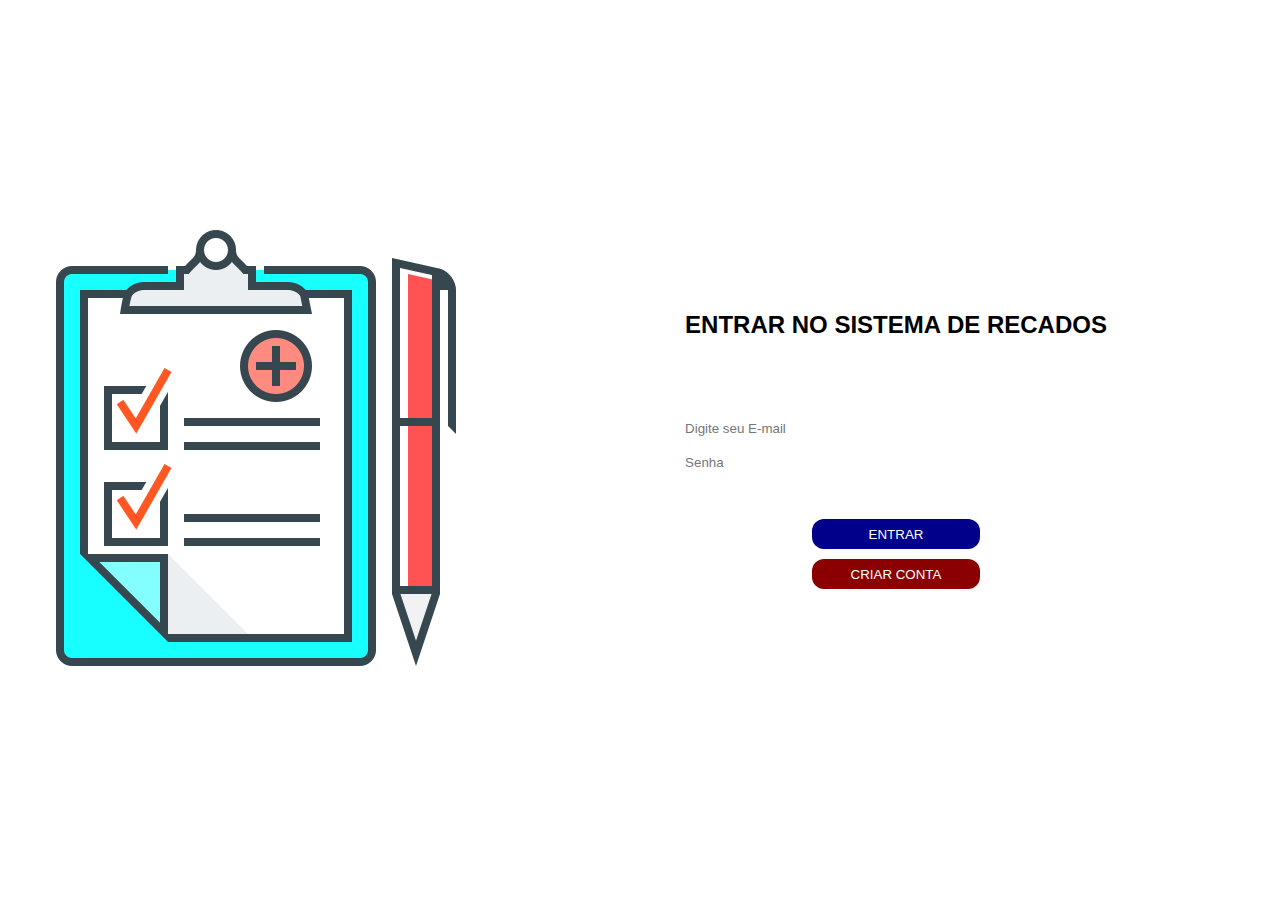
<file: index.html>
<!DOCTYPE html>
<html lang="pt-br">
  <head>
    <meta charset="UTF-8" />
    <meta http-equiv="X-UA-Compatible" content="IE=edge" />
    <meta name="viewport" content="width=, initial-scale=1.0" />
    <link rel="stylesheet" href="./css/style.css"/>
    <title>Página de Login</title>
  </head>
  <body>
    <main class="container">
      <div class="div1_login">
        <img
          class="image" src="./images/imgrecado.png" alt=""/>
      </div>
      <div class="div2_login">
        <form class="form_login" id="form-login">
          <h2 class="titulo_login">ENTRAR NO SISTEMA DE RECADOS</h2>
          <div class="input_email_login">
            <input class="email" type="email" placeholder="Digite seu E-mail" id="email-login"/>
          </div>
          <div class="input_password_login">
            <input class="senha" type="password" placeholder="Senha" id="senha-login"/>
          </div>
          <button class="botao_entrar" id="botao-logar" value="botao-logar" type="submit">ENTRAR</button>
          <button class="botao_criar_conta" id="botao-criar-conta-login" type="button">CRIAR CONTA</button>
        </form>
      </div>
    </main>
    <script src="./js/index.js"></script>
  </body>
</html>
</file>
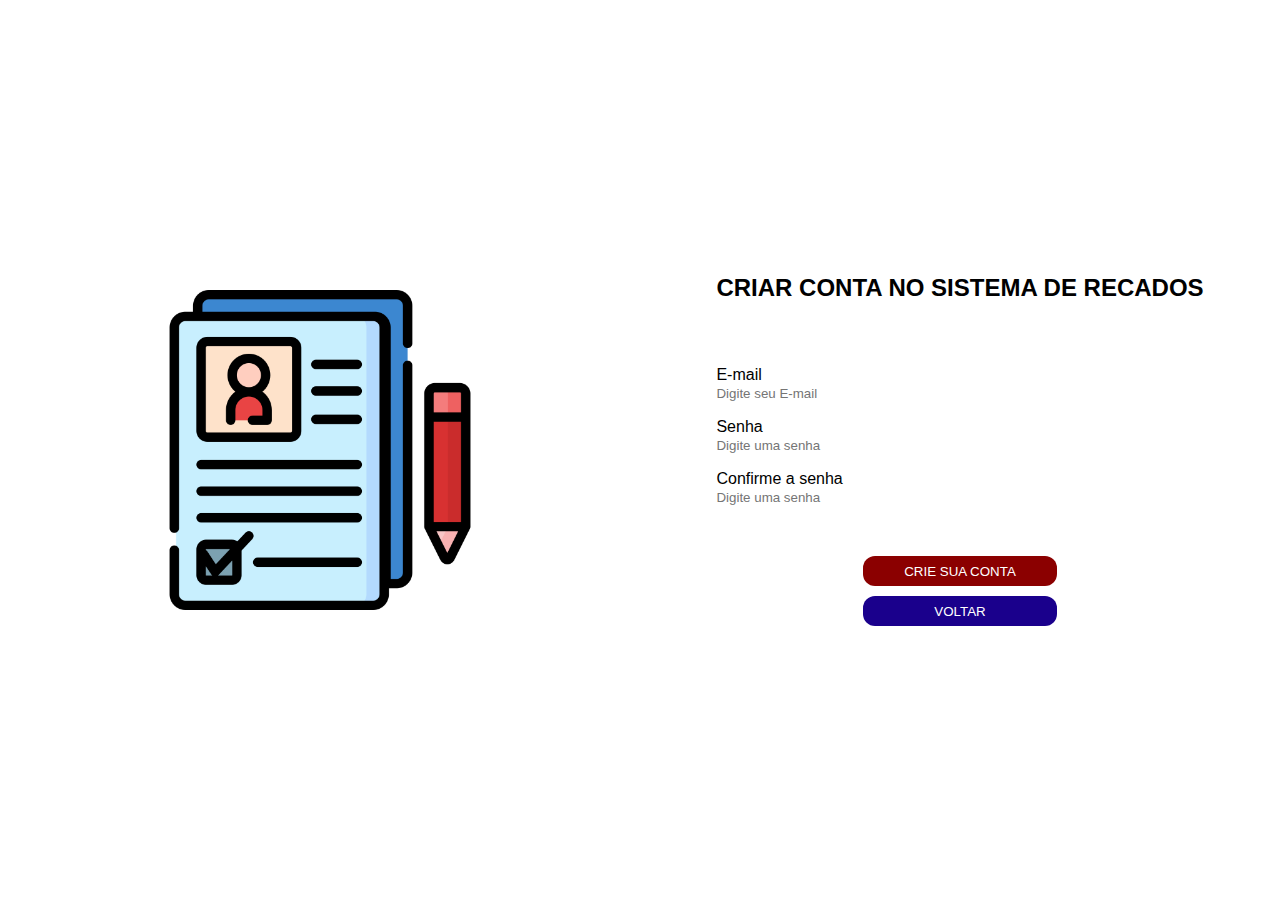
<file: cadastro.html>
<!DOCTYPE html>
<html lang="pt-br">
  <head>
    <meta charset="UTF-8" />
    <meta http-equiv="X-UA-Compatible" content="IE=edge" />
    <meta name="viewport" content="width=, initial-scale=1.0" />
    <link rel="stylesheet" href="./css/style.css"/>
    <title>Criando sua nova conta</title>
  </head>
  <body>
    <main class="container_cadastro">
      <div class="div1_cadastro">
        <img class="img" src="./images/imgcadastro.png" alt="imgcadastro"/>
      </div>
      <div class="div2_cadastro">
        <form class="form_cadastro" id="formulario_cadastro">
          <h2 class="titulo_cadastro">CRIAR CONTA NO SISTEMA DE RECADOS</h2>
          <div class="input_email_cadastro">
            <label for="#input_email" id="label_input_email">E-mail</label><br />
            <input class="email" type="email" placeholder="Digite seu E-mail" id="input_email"/>
          </div>
          <div class="input_password_casatro">
            <label for="#input_senha" id="label_input_senha">Senha</label>
            <br />
            <input class="senha" type="password" placeholder="Digite uma senha" id="input_senha"/>
          </div>
          <div class="input_password_casatro_2">
            <label for="#input_confirma_senha" id="label_input_confirma_senha">Confirme a senha</label>
            <br />
            <input class="senha" type="password" placeholder="Digite uma senha" id="input_confirma_senha"/>
          </div>
          <button class="botao_crie_sua_conta" type="button" id="botao_criar_conta">CRIE SUA CONTA</button>
          <button class="botao_voltar" id="botao_voltar" type="button">VOLTAR</button>
        </form>
      </div>
    </main>
    <script src="./js/cadastro.js"></script>
  </body>
</html>
</file>
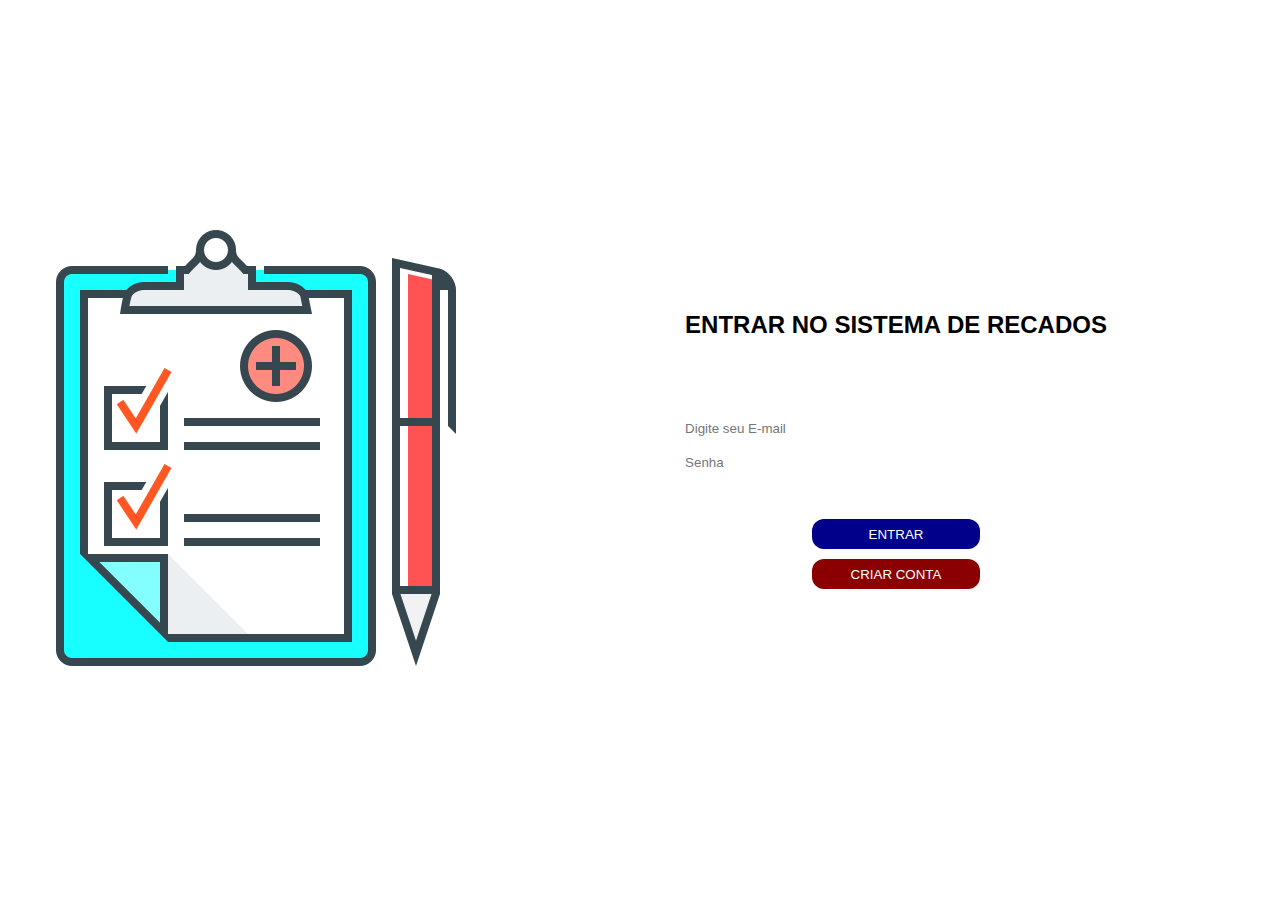
<file: home.html>
<!DOCTYPE html>
<html lang="pt-br">
  <head>
    <meta charset="UTF-8" />
    <meta http-equiv="X-UA-Compatible" content="IE=edge"/>
    <meta name="viewport" content="width=device-width, initial-scale=1.0"/>
    <title>Página de recados</title>
    <link rel="stylesheet" href="./css/style.css"/>
  </head>
  <body>
    <h1>MEUS RECADOS</h1>
    <form id="form-cadastro" class="form-cadastro">
      <fieldset>
        <input type="text" name="codigo-recado" id="input-registro" class="inputRecadosRegistro" placeholder="Registro"/>
        <input type="text" name="titulo-recado" id="input-titulo" class="inputRecados" placeholder="Titulo"/>
        <input type="text" name="descricao-recado" id="input-descricao" class="inputRecados" placeholder="Descrição do Recado"/>
        <input type="submit" value="Salvar" id="btn-salvar"/>
      </fieldset>
    </form>
    <table id="tabela-registros">
      <tr>
        <th>Registro ID</th>
        <th>Título</th>
        <th>Descrição</th>
        <th>Ações</th>
      </tr>
      <tr class="registros">
        <td>1</td>
        <td>Titulo</td>
        <td>Descrição</td>
        <td>
          <button class="btn-editar" id="removerProduto">Editar</button>
          <button class="btn-apagar" id="editarProduto">Apagar</button>
        </td>
      </tr>
    </table>
    <button id="sair">Sair</button>
    <script src="./js/homerecados.js"></script>
    
  </body>
</html>
</file>
<file: css/style.css>
* {
  padding: 0;
  margin: 0;
  vertical-align: baseline;
  list-style: none;
  border: 0;
  font-family: "Barlow", sans-serif;
}

.container {
  display: flex;
  flex-direction: row;
}

.div1_login {
  width: 40vw;
  height: 100vh;
  background-color: white;
  display: flex;
  align-items: center;
  justify-content: center;
}
.img {
  width: 20rem;
}

.div2_login {
  display: flex;
  flex-direction: column;
  align-items: center;
  justify-content: center;
  width: 60vw;
  height: 100vh;
  background-color: white;
}
.form_login {
  display: flex;
  align-items: center;
  flex-direction: column;
}
.titulo_login {
  font-family: "Anek Odia", sans-serif;
}
.input_email_login {
  border: none;
  margin-top: 5rem;
  background: transparent;
  width: 100%;
  font-family: "Barlow", sans-serif;
}

.input_password_login {
  border: 0;
  background: transparent;
  width: 100%;
  margin-top: 1rem;
  font-family: "Barlow", sans-serif;
}

.botao_entrar {
  background-color: #00008b;
  color: white;
  margin-top: 3rem;
  padding: 15px 20px;
  width: 40%;
  border-radius: 12px;
  font-family: "Barlow", sans-serif;
  display: flex;
  align-items: center;
  justify-content: center;
}
.botao_entrar:hover {
  background: #87cefa;
  color: white;
}

.botao_criar_conta {
  display: flex;
  align-items: center;
  justify-content: center;
  background-color: #8b0000;
  color: white;
  padding: 15px 20px;
  width: 40%;
  border-radius: 12px;
  margin-top: 10px;
  font-family: "Barlow", sans-serif;
}
.botao_criar_conta:hover {
  background: #cd5c5c;
  color: white;
}
.container_cadastro {
  display: flex;
  flex-direction: row;
}

.div1_cadastro {
  width: 50vw;
  height: 100vh;
  background-color: white;
  display: flex;
  align-items: center;
  justify-content: center;
}
.div2_cadastro {
  display: flex;
  flex-direction: column;
  align-items: center;
  justify-content: center;
  justify-content: center;
  width: 50vw;
  height: 100vh;
  background-color: white;
}
.form_cadastro {
  display: flex;
  align-items: center;
  flex-direction: column;
}
.titulo_cadastro {
  font-family: "Anek Odia", sans-serif;
}
.input_email_cadastro {
  border: 0;
  margin-top: 4rem;
  background: transparent;
  width: 100%;
  font-family: "Barlow", sans-serif;
}
.input_password_casatro {
  border: 0;
  background: transparent;
  width: 100%;
  margin-top: 1rem;
  font-family: "Barlow", sans-serif;
}
.input_password_casatro_2 {
  border: 0;
  background: transparent;
  width: 100%;
  margin-top: 1rem;
  font-family: "Barlow", sans-serif;
}
.botao_crie_sua_conta {
  background-color: #8b0000;
  color: white;
  margin-top: 50px;
  padding: 15px 20px;
  width: 40%;
  border-radius: 12px;
  font-family: "Barlow", sans-serif;
  display: flex;
  align-items: center;
  justify-content: center;
}
.botao_crie_sua_conta:hover {
  background: #cd5c5c;
  color: white;
}

.form-cadastro {
  display: flex;
  align-items: center;
  flex-direction: row;
  justify-content: space-around;
  padding: 50px;
}

table {
  border-collapse: collapse;
  width: 100%;
  margin-top: 30px;
}

th,
td {
  padding: 8px;
  text-align: left;
  border-bottom: 1px solid #ddd;
}

tr.registros:hover {
  background-color: #bbbb;
}

.inputRecados {
  width: 500px;
  height: 30px;
  border: 2px solid #dddfe2;
  border-radius: 5px;
  margin-right: 2rem;
}
.inputRecadosRegistro {
  width: 200px;
  height: 30px;
  border: 2px solid #dddfe2;
  border-radius: 5px;
  margin-right: 4rem;
}

button {
  width: 80px;
  height: 30px;
  cursor: pointer;
  border: none;
  border-radius: 15px;
  color: white;
}

button.btn-editar {
  background-color: blue;
}

button.btn-apagar {
  background-color: red;
}

#sair {
  background-color: red;
}

input#btn-salvar {
  background-color: green;
  color: white;
  width: 80px;
  height: 30px;
  cursor: pointer;
  border: none;
  border-radius: 15px;
}





.botao_voltar {
  background-color: #1a008c;
  color: white;
  margin-top: 10px;
  padding: 15px 20px;
  width: 40%;
  border-radius: 12px;
  font-family: "Barlow", sans-serif;
  display: flex;
  align-items: center;
  justify-content: center;
}
.botao_voltar:hover {
  background: #1a008cc8;
  color: white;
}
</file>
